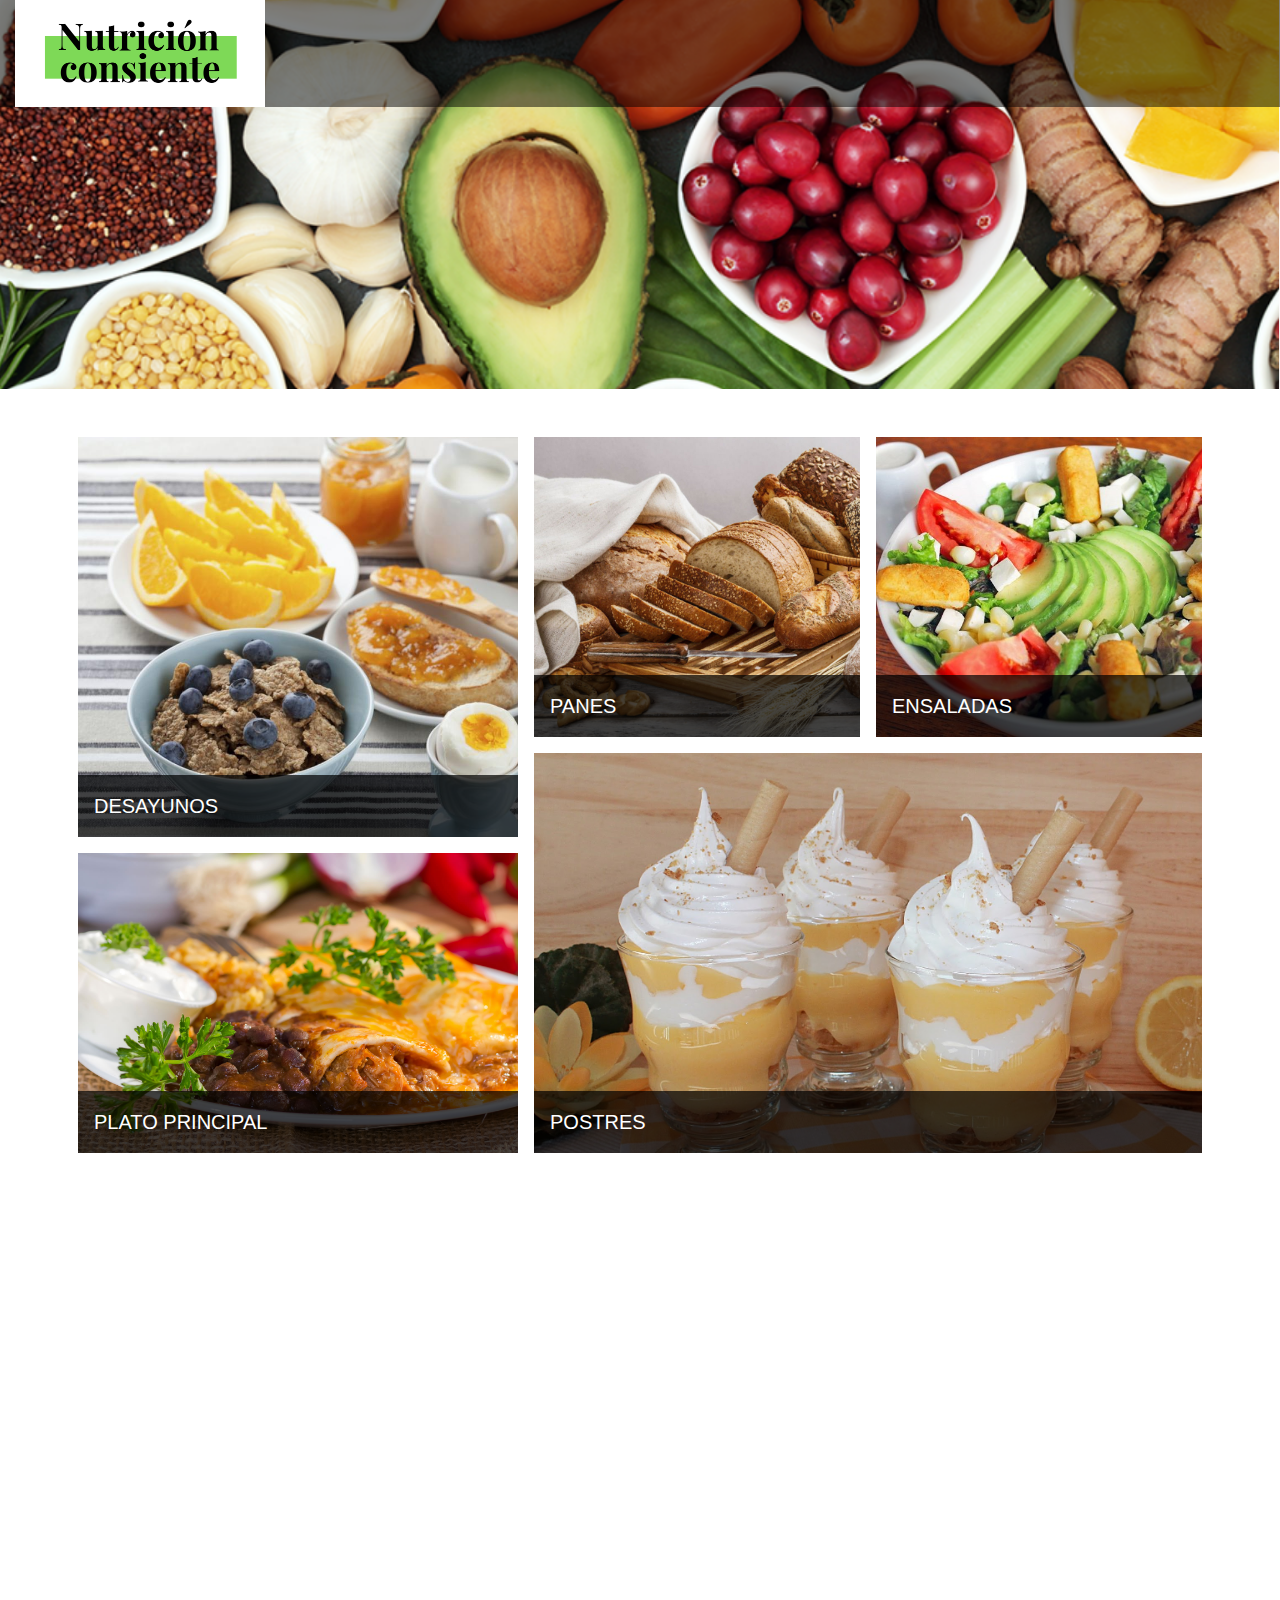
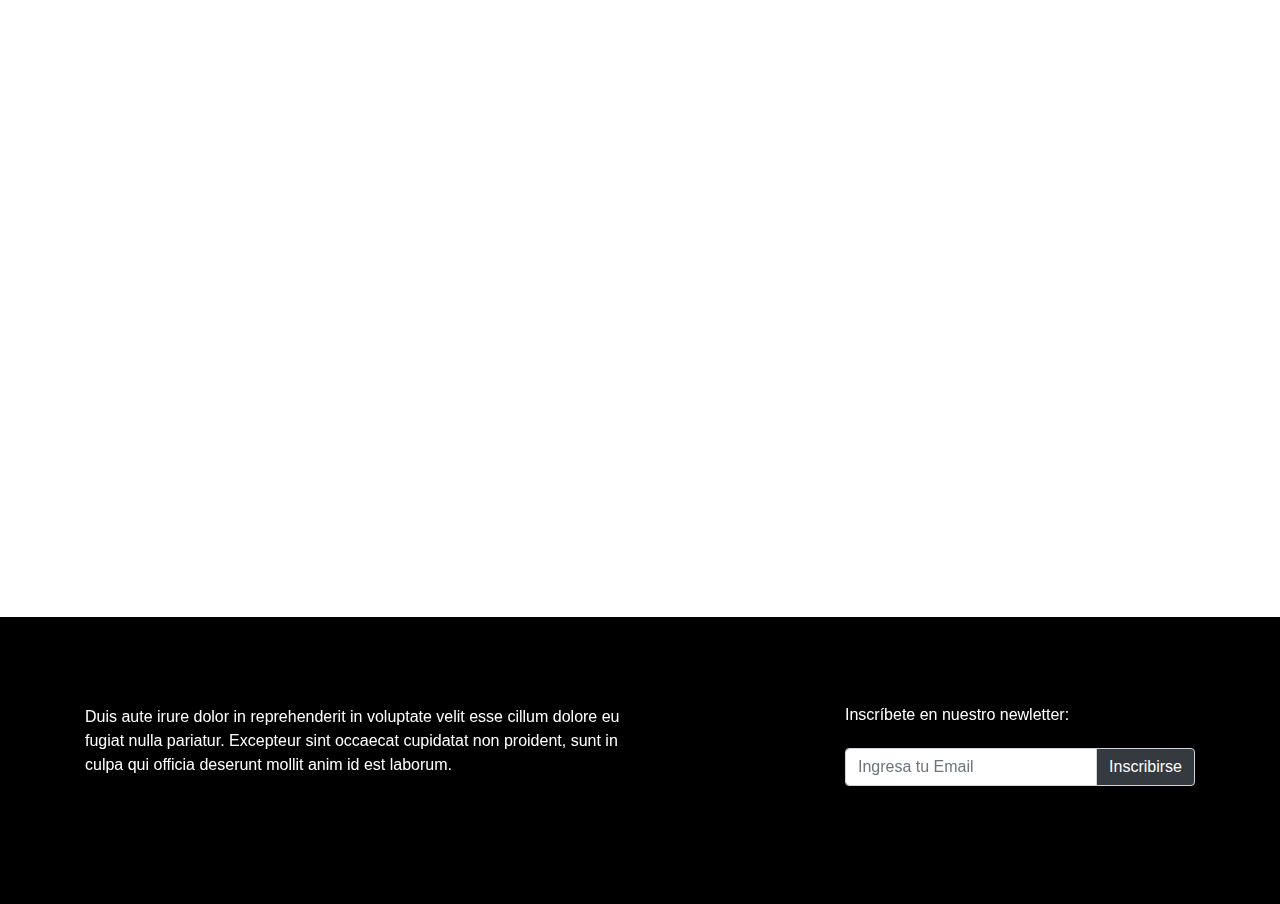
<file: index.html>
<!DOCTYPE html>
<html lang="en">
<head>
	
	<meta charset="UTF-8">

	<meta name="viewport" content="width=device-width, initial-scale=1">

	<title>Nutrición consiente</title>

	<link rel="icon" href="img/icono.jpg">

	<link rel="stylesheet" href="css/bootstrap.min.css">

	<link rel="stylesheet" type="text/css" href="css/plugins/jquery.jdSlider.css">

	<link rel="stylesheet" type="text/css" href="css/style.css">

	<link rel="stylesheet" href="https://use.fontawesome.com/releases/v5.7.2/css/all.css" integrity="sha384-fnmOCqbTlWIlj8LyTjo7mOUStjsKC4pOpQbqyi7RrhN7udi9RwhKkMHpvLbHG9Sr" crossorigin="anonymous">

	<script src="js/jquery.min.js"></script>

	<script src="js/plugins/jquery.jdSlider-latest.js"></script>

	<script src="js/popper.min.js"></script>

	<script src="js/bootstrap.min.js"></script>

	<script src="js/plugins/pagination.min.js"></script>

	<script src="js/plugins/jquery.superscrollorama.js"></script>

	<script src="js/plugins/TweenMax.min.js"></script>

</head>

<body>

<!--=====================================
HEADER
======================================-->
	<header class="container-fluid">
		<div class="container-fluid">
			<div class="row">
				<!--LOGO-->
				<div class="col-10 col-sm-11 col-md-8 col-lg-6 p-xl-0">
					<a href="index.html">
						<img src="img/logo.png" alt="Logotipo" class="img-fluid logotipo">
					</a>
				</div>
				<!--REDES-->
				<div class="d-none d-md-block col-1 col-lg-1 redes">
					<ul class="d-flex justify-content-center pt-3 mt-1">
						<li>
							<a href="">
								<i class="fab fa-facebook-f lead rounded-circle text-white mr-3"></i>
							</a>
						</li>
						<li>
							<a href="">
								<i class="fab fa-instagram lead rounded-circle text-white mr-3"></i>
							</a>
						</li>
						<li>
							<a href="">
								<i class="fab fa-youtube lead rounded-circle text-white mr-3"></i>
							</a>
						</li>
					</ul>
				</div>

				<div class="col-2 col-sm-1 col-md-3 col-lg-5 d-flex justify-content-end pt-3 mt-1">
				<!--BUSCADOR-->
					<div class="d-none d-md-block pr-4 pr-lg-5 mt-1">
						<i class="fas fa-search lead" data-toggle="collapse" data-target="#buscador"></i>
					</div>	
				<!--MENU HAMBURGUESA-->
					<div>
						<i class="fas fa-bars lead"></i>
					</div>
				</div>

				<div id="buscador" class="collapse col-12">					
					<div class="input-group float-right w-50 pl-xl-5 pb-3">					
						<input type="text" class="form-control" placeholder="Buscar">
						<div class="input-group-append">				
							<span class="input-group-text">
								<i class="fas fa-search"></i>
							</span>
						</div>
					</div>
				</div>				
			</div>
		</div>
	</header>


<!--=====================================
REDES PARA MOBILE
======================================-->
	<div class="d-block d-md-none redes redesMovil bg-white w-100">
		<ul class="d-flex justify-content-center pt-3 mt-1">
			<li>
				<a href="">
					<i class="fab fa-facebook-f lead rounded-circle text-white mr-3"></i>
				</a>
			</li>
			<li>
				<a href="">
					<i class="fab fa-instagram lead rounded-circle text-white mr-3"></i>
				</a>
			</li>
			<li>
				<a href="">
					<i class="fab fa-youtube lead rounded-circle text-white mr-3"></i>
				</a>
			</li>
		</ul>
	</div>
<!--=====================================
BANNER
======================================-->
	<div class="bannerEstatico"></div>

	<section class="jd-slider fade-slider">
		<div class="slide-inner">
			<ul class="slide-area">
				<li>
					<img src="img/slide1.png" alt="Desayuno" class="img-fluid">
				</li>
				<li>
					<img src="img/slide1.png" alt="Almuerzo" class="img-fluid">
				</li>
				<li>
					<img src="img/slide1.png" alt="Merienda" class="img-fluid">
				</li>
				
			</ul>
		</div>
		<div class="controller d-none">
			<a class="auto" href="#">
				<i class="fas fa-play fa-xs"></i>
				<i class="fas fa-pause fa-xs"></i>
			</a>
		<div class="indicate-area"></div>
		</div>
	</section>

<!--=====================================
BUSCADOR PARA MOBILE
======================================-->
	<div class="container-fluid d-block d-md-none py-3 bg-white">
		<div class="input-group input-group-sm">
			<input type="text" name="" placeholder="Buscar" class="form-control">
			<div class="input-group-append">
				<span class="input-group-text"><i class="fas fa-search"></i></span>
			</div>
		</div>
	</div>

<!--=====================================
MENU
======================================-->

	<div class="container-fluid menu">
		<a href="#" class="btnClose">X</a>
		<ul class="nav flex-column text-center">
		    <li class="nav-item">
		      <a class="nav-link text-white" href="#">Nosotros</a>
		    </li>
		    <li class="nav-item">
		      <a class="nav-link text-white" href="#">Recetas</a>
		    </li>
		    <li class="nav-item">
		      <a class="nav-link text-white" href="#">Servicios</a>
		    </li>
		    <li class="nav-item">
		      <a class="nav-link text-white" href="#">Contacto</a>
		    </li>
		</ul>
	</div>

<!--=====================================
GRID DE CATEGORÍAS
======================================-->

	<div class="container-fluid py-2 py-md-5 mb-lg-2 bg-white grid">
		<div class="container p-0">
			<div class="d-flex">
				<div class="d-flex flex-column columna1">
					<figure class="p-2 photo1" vinculo="categorias.html">
						<p class="text-uppercase p-1 p-md-2 p-xl-3">Desayunos</p>
					</figure>
					<figure class="p-2 photo2" vinculo="categorias.html">
						<p class="text-uppercase p-1 p-md-2 p-xl-3">Plato principal</p>
					</figure>
					<figure class="d-block d-md-none p-2 photo6" vinculo="categorias.html">						
						<p class="text-uppercase p-1 p-md-2 p-xl-3">Menú diario</p>
					</figure>
				</div>
				<div class="d-flex flex-column flex-fill columna2">
					<div class="d-block d-md-flex">
						<figure class="p-2 flex-fill photo3" vinculo="categorias.html">
							<p class="text-uppercase p-1 p-md-2 p-xl-3">Panes</p>							
						</figure>
						<figure class="p-2 flex-fill photo4" vinculo="categorias.html">							
							<p class="text-uppercase p-1 p-md-2 p-xl-3">Ensaladas</p>
						</figure>
					</div>
					<figure class="p-2 photo5" vinculo="categorias.html">
						<p class="text-uppercase p-1 p-md-2 p-xl-3">Postres</p>						
					</figure>
				</div>
			</div>
		</div>
	</div>

<!--=====================================
CONTENIDO PRINCIPAL
======================================-->
	<div class="container-fluid bg-white contenidoInicio mt-4 pb-4">
		<div class="container principal">
			<div class="row">
				<!-- COLUMNA IZQUIERDA -->
				<div class="col-12 col-md-8 col-lg-10 p-0 pr-md-3 pr-lg-5">
					<!-- ARTÍCULO 01 -->
					<div class="row articulo">
						<div class="col-12 col-lg-5">
							<a href="articulos.html">
								<h5 class="d-block d-lg-none py-3">Inmunonutrición</h5>
							</a>		
							<a href="articulos.html">
								<img src="img/inmunonutricion.jpg" alt="Lorem ipsum dolor sit amet" class="img-fluid" width="100%">
							</a>
						</div>
						<div class="col-12 col-lg-7 introArticulo">						
							<a href="articulos.html">
								<h4 class="d-none d-lg-block">Inmunonutrición</h4>
							</a>
							<p class="my-2 my-lg-5">Lorem ipsum dolor sit amet, consectetur adipisicing elit. Tempore, minus magni ipsam nisi accusantium ipsa! Incidunt neque ad, iure omnis saepe est...</p>
							<a href="articulos.html" class="float-right">Leer Más</a>
							<div class="fecha">11.03.2018</div>
						</div>
					</div>
					<hr class="mb-4 mb-lg-3">
					<!-- ARTÍCULO 02 -->
					<div class="row articulo">
						<div class="col-12 col-lg-5">
							<a href="articulos.html">
								<h5 class="d-block d-lg-none py-3">Recetas Gluten Free</h5>
							</a>
							<a href="articulos.html">
								<img src="img/glutenfree.jpg" alt="Lorem ipsum dolor sit amet" class="img-fluid" width="100%">
							</a>
						</div>
						<div class="col-12 col-lg-7 introArticulo">
							<a href="articulos.html">
								<h4 class="d-none d-lg-block">Recetas Gluten Free</h4>
							</a>
							<p class="my-2 my-lg-5">Lorem ipsum dolor sit amet, consectetur adipisicing elit. Tempore, minus magni ipsam nisi accusantium ipsa! Incidunt neque ad, iure omnis saepe est...</p>
							<a href="articulos.html" class="float-right">Leer Más</a>
							<div class="fecha">30.09.2018</div>
						</div>
					</div>

					<hr class="mb-4 mb-lg-3">

					<!-- ARTÍCULO 03 -->
					<div class="row articulo">
						<div class="col-12 col-lg-5">
							<a href="articulos.html">
								<h5 class="d-block d-lg-none py-3">Nuestra microbiota</h5>
							</a>
							<a href="articulos.html">
								<img src="img/microbiota.jpg" alt="Lorem ipsum dolor sit amet" class="img-fluid" width="100%">
							</a>
						</div>
						<div class="col-12 col-lg-7 introArticulo">
							<a href="articulos.html">
								<h4 class="d-none d-lg-block">Nuestra microbiota</h4>
							</a>
							<p class="my-2 my-lg-5">Lorem ipsum dolor sit amet, consectetur adipisicing elit. Tempore, minus magni ipsam nisi accusantium ipsa! Incidunt neque ad, iure omnis saepe est...</p>
							<a href="articulos.html" class="float-right">Leer Más</a>
							<div class="fecha">30.09.2018</div>
						</div>
					</div>
					
					<hr class="mb-4 mb-lg-3">

					<div class="container d-none d-md-block">
						<ul class="pagination justify-content-center"></ul>
					</div>
				</div>
				<!-- COLUMNA DERECHA -->
				<div class="d-none d-md-block pt-md-4 pt-lg-0 col-md-4 col-lg-2">
				<!-- NOSOTROS -->
					<div class="nosotros">					
						<h4>Nosotros</h4>
						<img src="img/articulo.jpg" alt="Lorem ipsum dolor sit amet" class="img-fluid my-1">
						<p class="small">Lorem ipsum dolor sit amet, consectetur adipisicing elit. Rerum odio, eos architecto atque numquam alias laboriosam minima beatae consectetur.</p>
					</div>
				<!-- COMENTARIOS RECIENTES -->
					<div class="my-4">
						<h4>Comentarios Recientes</h4>
						<div class="d-flex my-3">					
							<div class="w-100 w-xl-50 pr-3 pt-2">						
								<a href="articulos.html">
									<img src="img/articulo.jpg" alt="Lorem ipsum dolor sit amet" class="img-fluid">
								</a>
							</div>
							<div>
								<a href="articulos.html" class="text-secondary">
									<p class="small">Lorem ipsum dolor sit amet, consectetur adipisicing elit.</p>
								</a>
							</div>
						</div>
						<div class="d-flex my-3">		
							<div class="w-100 w-xl-50 pr-3 pt-2">
								<a href="articulos.html">
									<img src="img/articulo.jpg" alt="Lorem ipsum dolor sit amet" class="img-fluid">
								</a>
							</div>
							<div>
								<a href="articulos.html" class="text-secondary">
									<p class="small">Lorem ipsum dolor sit amet, consectetur adipisicing elit.</p>
								</a>
							</div>
						</div>
						<div class="d-flex my-3">
							<div class="w-100 w-xl-50 pr-3 pt-2">			
								<a href="articulos.html">
									<img src="img/articulo.jpg" alt="Lorem ipsum dolor sit amet" class="img-fluid">
								</a>
							</div>
							<div>
								<a href="articulos.html" class="text-secondary">
									<p class="small">Lorem ipsum dolor sit amet, consectetur adipisicing elit.</p>
								</a>
							</div>
						</div>
					</div>
					<!-- PUBLICIDAD -->
					<div class="my-4">
						<img src="img/publicidad.gif" class="img-fluid">
					</div>	
					<div class="my-4">
						<img src="img/publicidad.gif" class="img-fluid">
					</div>	
				</div>
			</div>
		</div>
	</div>

	<footer class="container-fluid d-none d-md-block">
		<div class="container">
			<div class="row">
				<div class="col-md-7 col-lg-6 pt-5">
					<p>Duis aute irure dolor in reprehenderit in voluptate velit esse
						cillum dolore eu fugiat nulla pariatur. Excepteur sint occaecat cupidatat non
						proident, sunt in culpa qui officia deserunt mollit anim id est laborum.
					</p>
				</div>
				<div class="d-none d-lg-block col-lg-1 col-xl-2"></div>
				<div class="col-md-5 col-lg-5 col-xl-4 pt-5">				
				<h6 class="text-white">Inscríbete en nuestro newletter:</h6>
				<div class="input-group my-4">					
					<input type="text" class="form-control" placeholder="Ingresa tu Email">
					<div class="input-group-append">					
						<span class="input-group-text bg-dark text-white">Inscribirse</span>
					</div>
				</div>
				<div class="p-0 w-100 pt-2">				
					<ul class="d-flex justify-content-left p-0">						
						<li>
							<a href="https://www.facebook.com" target="_blank">
								<i class="fab fa-facebook-f lead text-white mr-3 mr-sm-4"></i>
							</a>
						</li>
						<li>
							<a href="#" target="_blank">
								<i class="fab fa-instagram lead text-white mr-3 mr-sm-4"></i>
							</a>
						</li>
						<li>
							<a href="#" target="_blank">
								<i class="fab fa-youtube lead text-white mr-3 mr-sm-4"></i>
							</a>
						</li>
					</ul>
				</div>
				</div>
			</div>	
		</div>
		
	</footer>



	<script type="text/javascript" src="js/app.js"></script>
</body>
</html>
</file>
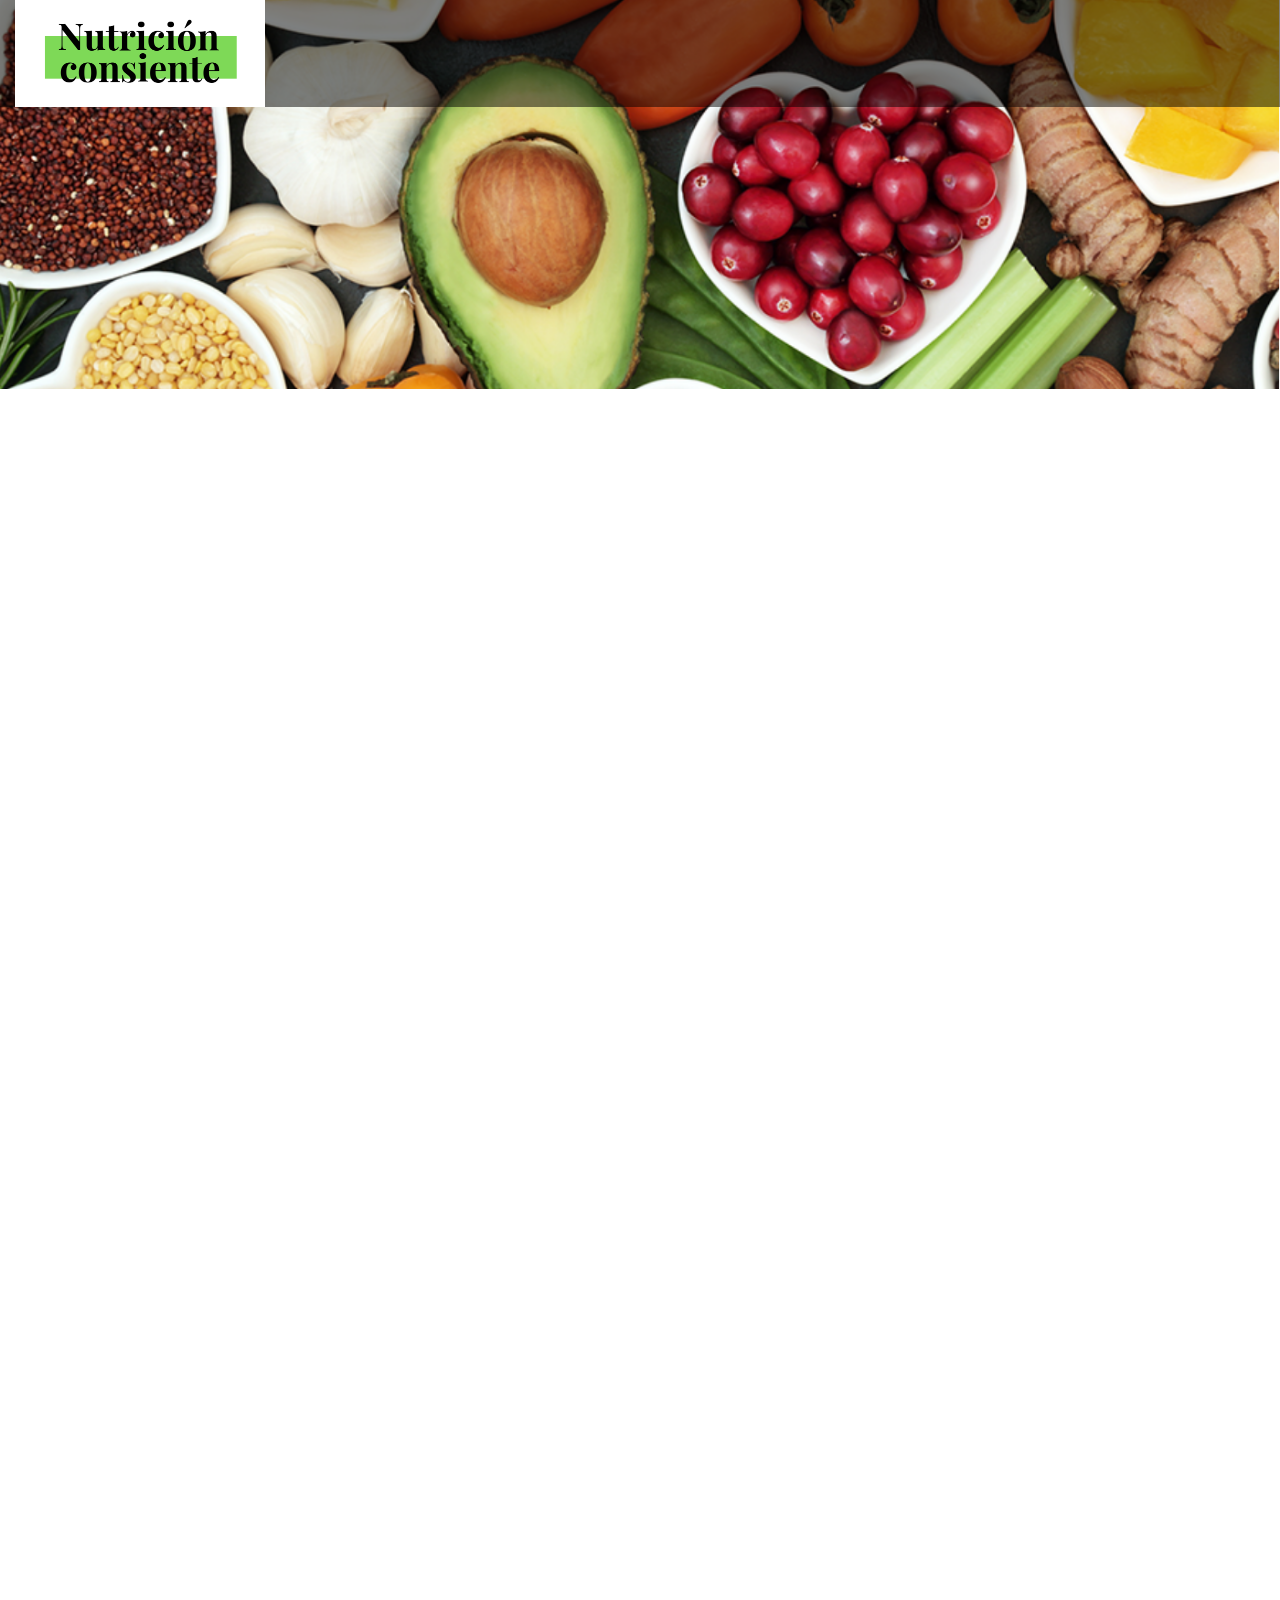
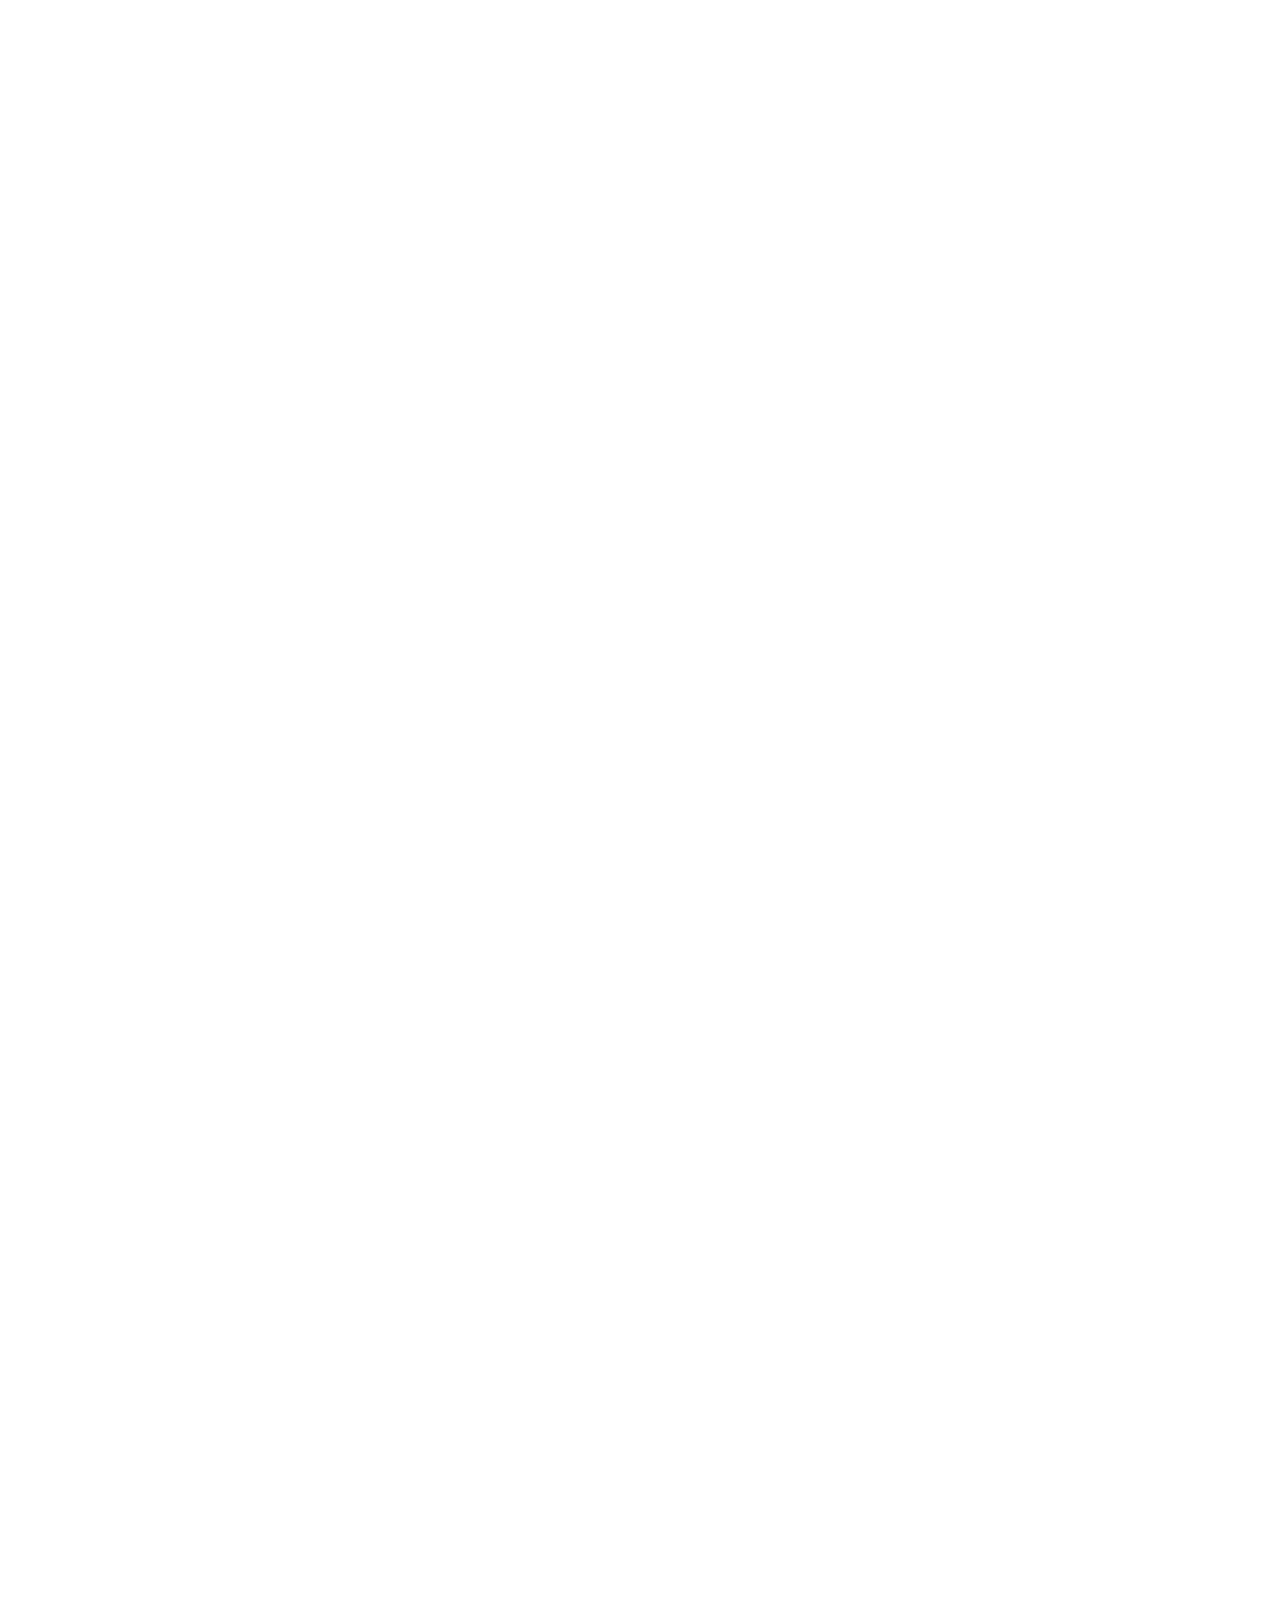
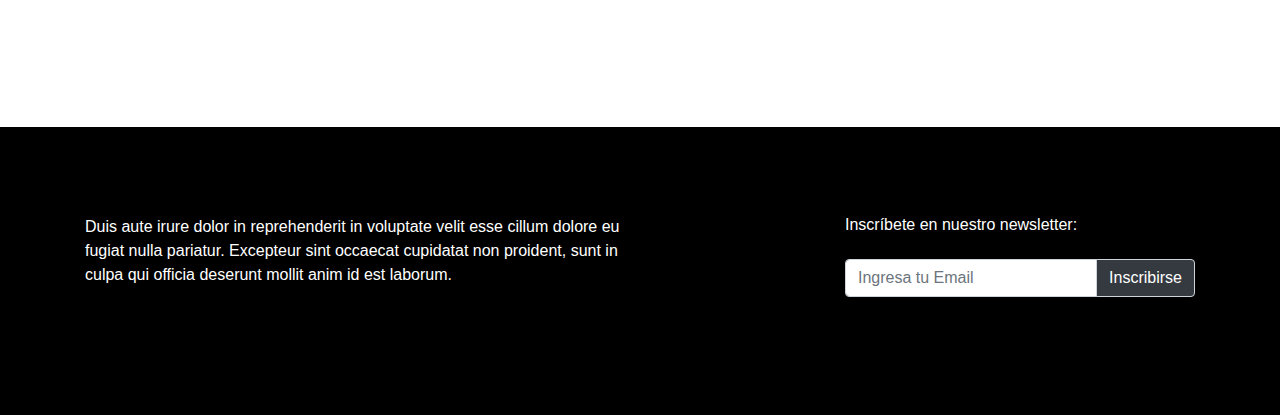
<file: articulos.html>
<!DOCTYPE html>
<html lang="en">
<head>
	
	<meta charset="UTF-8">

	<meta name="viewport" content="width=device-width, initial-scale=1">

	<title>Nutrición consciente</title>

	<link rel="icon" href="img/icono.jpg">

	<link rel="stylesheet" href="css/bootstrap.min.css">

	<link rel="stylesheet" type="text/css" href="css/plugins/jquery.jdSlider.css">

	<link rel="stylesheet" href="css/plugins/jquery.jdSlider.css">

	<link rel="stylesheet" type="text/css" href="css/style.css">

	<link rel="stylesheet" href="https://use.fontawesome.com/releases/v5.7.2/css/all.css" integrity="sha384-fnmOCqbTlWIlj8LyTjo7mOUStjsKC4pOpQbqyi7RrhN7udi9RwhKkMHpvLbHG9Sr" crossorigin="anonymous">

	<script src="https://ajax.googleapis.com/ajax/libs/jquery/3.3.1/jquery.min.js"></script>

	<script src="https://cdnjs.cloudflare.com/ajax/libs/popper.js/1.14.3/umd/popper.min.js"></script>

	<script src="https://maxcdn.bootstrapcdn.com/bootstrap/4.1.3/js/bootstrap.min.js"></script>

	<script src="js/jquery.min.js"></script>

	<script src="js/plugins/jquery.jdSlider-latest.js"></script>

	<script src="js/popper.min.js"></script>

	<script src="js/bootstrap.min.js"></script>

	<script src="js/plugins/pagination.min.js"></script>

	<script src="js/plugins/jquery.superscrollorama.js"></script>

	<script src="js/plugins/TweenMax.min.js"></script>

</head>

<body>

<!--=====================================
HEADER
======================================-->
	<header class="container-fluid">
		<div class="container-fluid">
			<div class="row">
				<!--LOGO-->
				<div class="col-10 col-sm-11 col-md-8 col-lg-6 p-xl-0">
					<a href="index.html">
						<img src="img/logo.png" alt="Nutricion consciente" class="img-fluid logotipo">
					</a>
				</div>
				<!--REDES-->
				<div class="d-none d-md-block col-1 col-lg-1 redes">
					<ul class="d-flex justify-content-center pt-3 mt-1">
						<li>
							<a href="">
								<i class="fab fa-facebook-f lead rounded-circle text-white mr-3"></i>
							</a>
						</li>
						<li>
							<a href="">
								<i class="fab fa-instagram lead rounded-circle text-white mr-3"></i>
							</a>
						</li>
						<li>
							<a href="">
								<i class="fab fa-youtube lead rounded-circle text-white mr-3"></i>
							</a>
						</li>
					</ul>
				</div>

				<div class="col-2 col-sm-1 col-md-3 col-lg-5 d-flex justify-content-end pt-3 mt-1">
				<!--BUSCADOR-->
					<div class="d-none d-md-block pr-4 pr-lg-5 mt-1">
						<i class="fas fa-search lead" data-toggle="collapse" data-target="#buscador"></i>
					</div>	
				<!--MENU HAMBURGUESA-->
					<div>
						<i class="fas fa-bars lead"></i>
					</div>
				</div>

				<div id="buscador" class="collapse col-12">					
					<div class="input-group float-right w-50 pl-xl-5 pb-3">					
						<input type="text" class="form-control" placeholder="Buscar">
						<div class="input-group-append">				
							<span class="input-group-text">
								<i class="fas fa-search"></i>
							</span>
						</div>
					</div>
				</div>				
			</div>
		</div>
	</header>


<!--=====================================
REDES PARA MOBILE
======================================-->
	<div class="d-block d-md-none redes redesMovil bg-white w-100">
		<ul class="d-flex justify-content-center pt-3 mt-1">
			<li>
				<a href="">
					<i class="fab fa-facebook-f lead rounded-circle text-white mr-3"></i>
				</a>
			</li>
			<li>
				<a href="">
					<i class="fab fa-instagram lead rounded-circle text-white mr-3"></i>
				</a>
			</li>
			<li>
				<a href="">
					<i class="fab fa-youtube lead rounded-circle text-white mr-3"></i>
				</a>
			</li>
		</ul>
	</div>

<!--=====================================
BANNER
======================================-->
	<div class="bannerEstatico"></div>

	<section class="jd-slider fade-slider">
		<div class="slide-inner">
			<ul class="slide-area">
				<li>
					<img src="img/slide1.png" alt="Desayuno" class="img-fluid">
				</li>				
			</ul>
		</div>
		<div class="controller d-none">
			<a class="auto" href="#">
				<i class="fas fa-play fa-xs"></i>
				<i class="fas fa-pause fa-xs"></i>
			</a>
		<div class="indicate-area"></div>
		</div>
	</section>

<!--=====================================
BUSCADOR PARA MOBILE
======================================-->
	<div class="container-fluid d-block d-md-none py-3 bg-white">
		<div class="input-group input-group-sm">
			<input type="text" name="" placeholder="Buscar" class="form-control">
			<div class="input-group-append">
				<span class="input-group-text"><i class="fas fa-search"></i></span>
			</div>
		</div>
	</div>

<!--=====================================
MENU
======================================-->

	<div class="container-fluid menu">
		<a href="#" class="btnClose">X</a>
		<ul class="nav flex-column text-center">
		    <li class="nav-item">
		      <a class="nav-link text-white" href="#">Nosotros</a>
		    </li>
		    <li class="nav-item">
		      <a class="nav-link text-white" href="#">Recetas</a>
		    </li>
		    <li class="nav-item">
		      <a class="nav-link text-white" href="#">Servicios</a>
		    </li>
		    <li class="nav-item">
		      <a class="nav-link text-white" href="#">Contacto</a>
		    </li>
		</ul>
	</div>

<!--=====================================
CONTENIDO PRINCIPAL
======================================-->
	<div class="container-fluid bg-white contenido pb-4">
		<div class="container principal">
			<!-- BREADCRUMB -->
			<a href="categorias.html">
				<button class="d-block d-sm-none btn btn-info btn-sm mb-2 mt-1">			
					VOLVER 
				</button>
			</a>
			<ul class="breadcrumb bg-white pt-2 mb-2 mb-md-4 breadArticulo">
				<li class="breadcrumb-item"><a href="index.html">Inicio</a></li>
				<li class="breadcrumb-item active">Desayunos</li>
			</ul>
			<div class="row">
				<!-- COLUMNA IZQUIERDA -->
				<div class="col-12 col-md-8 col-lg-10 p-0 pr-md-3 pr-lg-5">
					<!-- ARTÍCULO 01 -->
					<div class="container">
						<div class="d-flex">
							<div class="fechaArticulo">11.03.2018</div>
							<h3 class="tituloArticulo">Inmunonutrición</h3>
						</div>
						<img src="img/inmunonutricion.jpg" alt="Inmunonutrición" class="img-fluid my-lg-3">
						<p class="textoArticulo my-3">Lorem ipsum dolor sit amet, consectetur adipisicing elit. Molestias aliquid laboriosam suscipit magnam distinctio nisi eaque expedita beatae neque nobis dolores corporis laudantium quo voluptatum facilis, aliquam sed deleniti delectus. Lorem ipsum dolor sit amet, consectetur adipisicing elit. Quae asperiores laborum facere est eos in optio suscipit, consequatur animi placeat adipisci, sunt. Unde distinctio odit, facilis quos eveniet et culpa. Lorem ipsum dolor sit amet, consectetur adipisicing elit. Ratione, minus distinctio assumenda porro fugit voluptates officiis atque? Voluptas, soluta eius inventore aspernatur quasi, earum iste maiores porro ipsam, expedita minus.</p>
						<!-- PUBLICIDAD -->
						<img src="img/publicidad.gif" class="img-fluid my-3" width="50%">
						<p class="textoArticulo my-3">Lorem ipsum dolor sit amet, consectetur adipisicing elit. Molestias aliquid laboriosam suscipit magnam distinctio nisi eaque expedita beatae neque nobis dolores corporis laudantium quo voluptatum facilis, aliquam sed deleniti delectus. Lorem ipsum dolor sit amet, consectetur adipisicing elit. Quae asperiores laborum facere est eos in optio suscipit, consequatur animi placeat adipisci, sunt. Unde distinctio odit, facilis quos eveniet et culpa. Lorem ipsum dolor sit amet, consectetur adipisicing elit. Ratione, minus distinctio assumenda porro fugit voluptates officiis atque? Voluptas, soluta eius inventore aspernatur quasi, earum iste maiores porro ipsam, expedita minus.</p>
						<p class="textoArticulo my-3">Lorem ipsum dolor sit amet, consectetur adipisicing elit. Molestias aliquid laboriosam suscipit magnam distinctio nisi eaque expedita beatae neque nobis dolores corporis laudantium quo voluptatum facilis, aliquam sed deleniti delectus. Lorem ipsum dolor sit amet, consectetur adipisicing elit. Quae asperiores laborum facere est eos in optio suscipit, consequatur animi placeat adipisci, sunt. Unde distinctio odit, facilis quos eveniet et culpa. Lorem ipsum dolor sit amet, consectetur adipisicing elit. Ratione, minus distinctio assumenda porro fugit voluptates officiis atque? Voluptas, soluta eius inventore aspernatur quasi, earum iste maiores porro ipsam, expedita minus.</p>
						<!-- COMPARTIR EN REDES -->
						<div class="float-right my-3 btnCompartir">
							<div class="btn-group">
								<button type="button" class="btn border-0 text-white btnF">
									<span class="fab fa-facebook pr-1"></span>
									Facebook
									<span class="lead pl-1">48</span>
								</button>
							</div>
							<div class="btn-group">
								<button type="button" class="btn border-0 text-white btnT" style=>
									<span class="fab fa-twitter pr-1"></span>
									Twitter
									<span class="lead pl-1">26</span>
								</button>
							</div>
							<div class="btn-group">
								<button type="button" class="btn border-0 text-white btnG">
									<span class="fab fa-google-plus pr-1"></span>
									Google
									<span class="lead pl-1">12</span>
								</button>
							</div>
						</div>
						<!-- AVANZAR - RETROCEDER -->
						<div class="clearfix"></div>
					 	<div class="d-md-flex justify-content-between my-3 d-none"> 
						    <a href="articulos.html">Leer artículo anterior</a>					    
						    <a href="articulos.html">Leer artículo siguiente</a>
					  	</div>
					  	<!-- DESLIZADOR DE ARTÍCULOS -->
					  	<section class="jd-slider deslizadorArticulos my-4">
							<div class="slide-inner">	
								<ul class="slide-area">								
									<li class="px-3">								
										<a href="articulos.html" class="text-secondary">
											<img src="img/glutenfree.jpg" alt="Recetas gluten free" class="img-fluid">
											<h6 class="py-2">Recetas Gluten Free</h6>
										</a>
										<p class="small">Lorem ipsum dolor sit amet, consectetur adipisicing elit. Voluptatem quibusdam sint porro...</p>
									</li>
									<li class="px-3">	
										<a href="articulos.html" class="text-secondary">
											<img src="img/microbiota.jpg" alt="Nuestra microbiota" class="img-fluid">
											<h6 class="py-2">Nuestra microbiota</h6>
										</a>
										<p class="small">Lorem ipsum dolor sit amet, consectetur adipisicing elit. Voluptatem quibusdam sint porro...</p>
									</li>
								</ul>
								<a class="prev" href="#">
					                <i class="fas fa-angle-left text-muted"></i>
					            </a>
					            <a class="next" href="#">
					                <i class="fas fa-angle-right text-muted"></i>
					            </a>
							</div>
							<div class="controller">
					            <div class="indicate-area"></div>
					        </div>
					  	</section>
					  	<!-- BLOQUE DE OPINIONES -->
					  	<h3>Opiniones</h3>
					  	<hr>					
						<div class="row opiniones">						
							<div class="col-3 col-sm-4 col-lg-2 p-2">						
								<img src="img/profile.jpg" class="img-thumbnail">	
							</div>
							<div class="col-9 col-sm-8 col-lg-10 p-2 text-muted">								
								<p>Lorem ipsum dolor sit amet, consectetur adipisicing elit. Architecto beatae, aut sint provident dolorem minus recusandae facere, ipsum magnam, nostrum enim. Error quasi quod ab consectetur explicabo consequuntur obcaecati suscipit!</p>
								<span class="small float-right">Carla Gómez | 20.09.2018</span>
							</div>	
						</div>
						<hr>
						<!-- FORMULARIO DE OPINIONES -->						
						<form>							
							<label class="text-muted lead">¿Qué te pareció el artículo?</label>
							<div class="row">	
								<div class="col-12 col-md-8 col-lg-9">								
									<div class="input-group-lg">										
										<input type="text" class="form-control my-3" placeholder="Tu nombre">
										<input type="email" class="form-control my-3" placeholder="Tu email">
									</div>
								</div>
								<div class="d-none d-md-block col-md-4 col-lg-3">
									<img src="img/subirFoto.png" class="img-fluid mt-md-3 mt-xl-2">
								</div>
							</div>	
							<textarea class="form-control my-3" rows="7" placeholder="Escribí tu mensaje"></textarea>
							<input type="submit" class="btn btn-dark btn-lg btn-block" value="Enviar">
						</form>
						<!-- PUBLICIDAD -->
						<img src="img/publicidad.gif" class="img-fluid my-3 d-block d-md-none" width="100%">
					</div>
				</div>
				
			
				<!-- COLUMNA DERECHA -->
				<div class="d-none d-md-block pt-md-4 pt-lg-0 col-md-4 col-lg-2">
				<!-- COMENTARIOS RECIENTES -->
					<div class="my-4">
						<h4>Artículos destacados</h4>
						<div class="d-flex my-3">					
							<div class="w-100 w-xl-50 pr-3 pt-2">						
								<a href="articulos.html">
									<img src="img/articulo.jpg" alt="Lorem ipsum dolor sit amet" class="img-fluid">
								</a>
							</div>
							<div>
								<a href="articulos.html" class="text-secondary">
									<p class="small">Lorem ipsum dolor sit amet, consectetur adipisicing elit.</p>
								</a>
							</div>
						</div>
						<div class="d-flex my-3">		
							<div class="w-100 w-xl-50 pr-3 pt-2">
								<a href="articulos.html">
									<img src="img/articulo.jpg" alt="Lorem ipsum dolor sit amet" class="img-fluid">
								</a>
							</div>
							<div>
								<a href="articulos.html" class="text-secondary">
									<p class="small">Lorem ipsum dolor sit amet, consectetur adipisicing elit.</p>
								</a>
							</div>
						</div>
						<div class="d-flex my-3">
							<div class="w-100 w-xl-50 pr-3 pt-2">			
								<a href="articulos.html">
									<img src="img/articulo.jpg" alt="Lorem ipsum dolor sit amet" class="img-fluid">
								</a>
							</div>
							<div>
								<a href="articulos.html" class="text-secondary">
									<p class="small">Lorem ipsum dolor sit amet, consectetur adipisicing elit.</p>
								</a>
							</div>
						</div>
					</div>
					<!-- PUBLICIDAD -->
					<div class="my-4">
						<img src="img/publicidad.gif" class="img-fluid">
					</div>	
					<div class="my-4">
						<img src="img/publicidad.gif" class="img-fluid">
					</div>	
				</div>
			</div>
		</div>
	</div>

	<footer class="container-fluid d-none d-md-block">
		<div class="container">
			<div class="row">
				<div class="col-md-7 col-lg-6 pt-5">
					<p>Duis aute irure dolor in reprehenderit in voluptate velit esse
						cillum dolore eu fugiat nulla pariatur. Excepteur sint occaecat cupidatat non
						proident, sunt in culpa qui officia deserunt mollit anim id est laborum.
					</p>
				</div>
				<div class="d-none d-lg-block col-lg-1 col-xl-2"></div>
				<div class="col-md-5 col-lg-5 col-xl-4 pt-5">				
				<h6 class="text-white">Inscríbete en nuestro newsletter:</h6>
				<div class="input-group my-4">					
					<input type="text" class="form-control" placeholder="Ingresa tu Email">
					<div class="input-group-append">					
						<span class="input-group-text bg-dark text-white">Inscribirse</span>
					</div>
				</div>
				<div class="p-0 w-100 pt-2">				
					<ul class="d-flex justify-content-left p-0">						
						<li>
							<a href="https://www.facebook.com" target="_blank">
								<i class="fab fa-facebook-f lead text-white mr-3 mr-sm-4"></i>
							</a>
						</li>
						<li>
							<a href="#" target="_blank">
								<i class="fab fa-instagram lead text-white mr-3 mr-sm-4"></i>
							</a>
						</li>
						<li>
							<a href="#" target="_blank">
								<i class="fab fa-youtube lead text-white mr-3 mr-sm-4"></i>
							</a>
						</li>
					</ul>
				</div>
				</div>
			</div>	
		</div>
		
	</footer>



	<script type="text/javascript" src="js/app.js"></script>
</body>
</html>
</file>
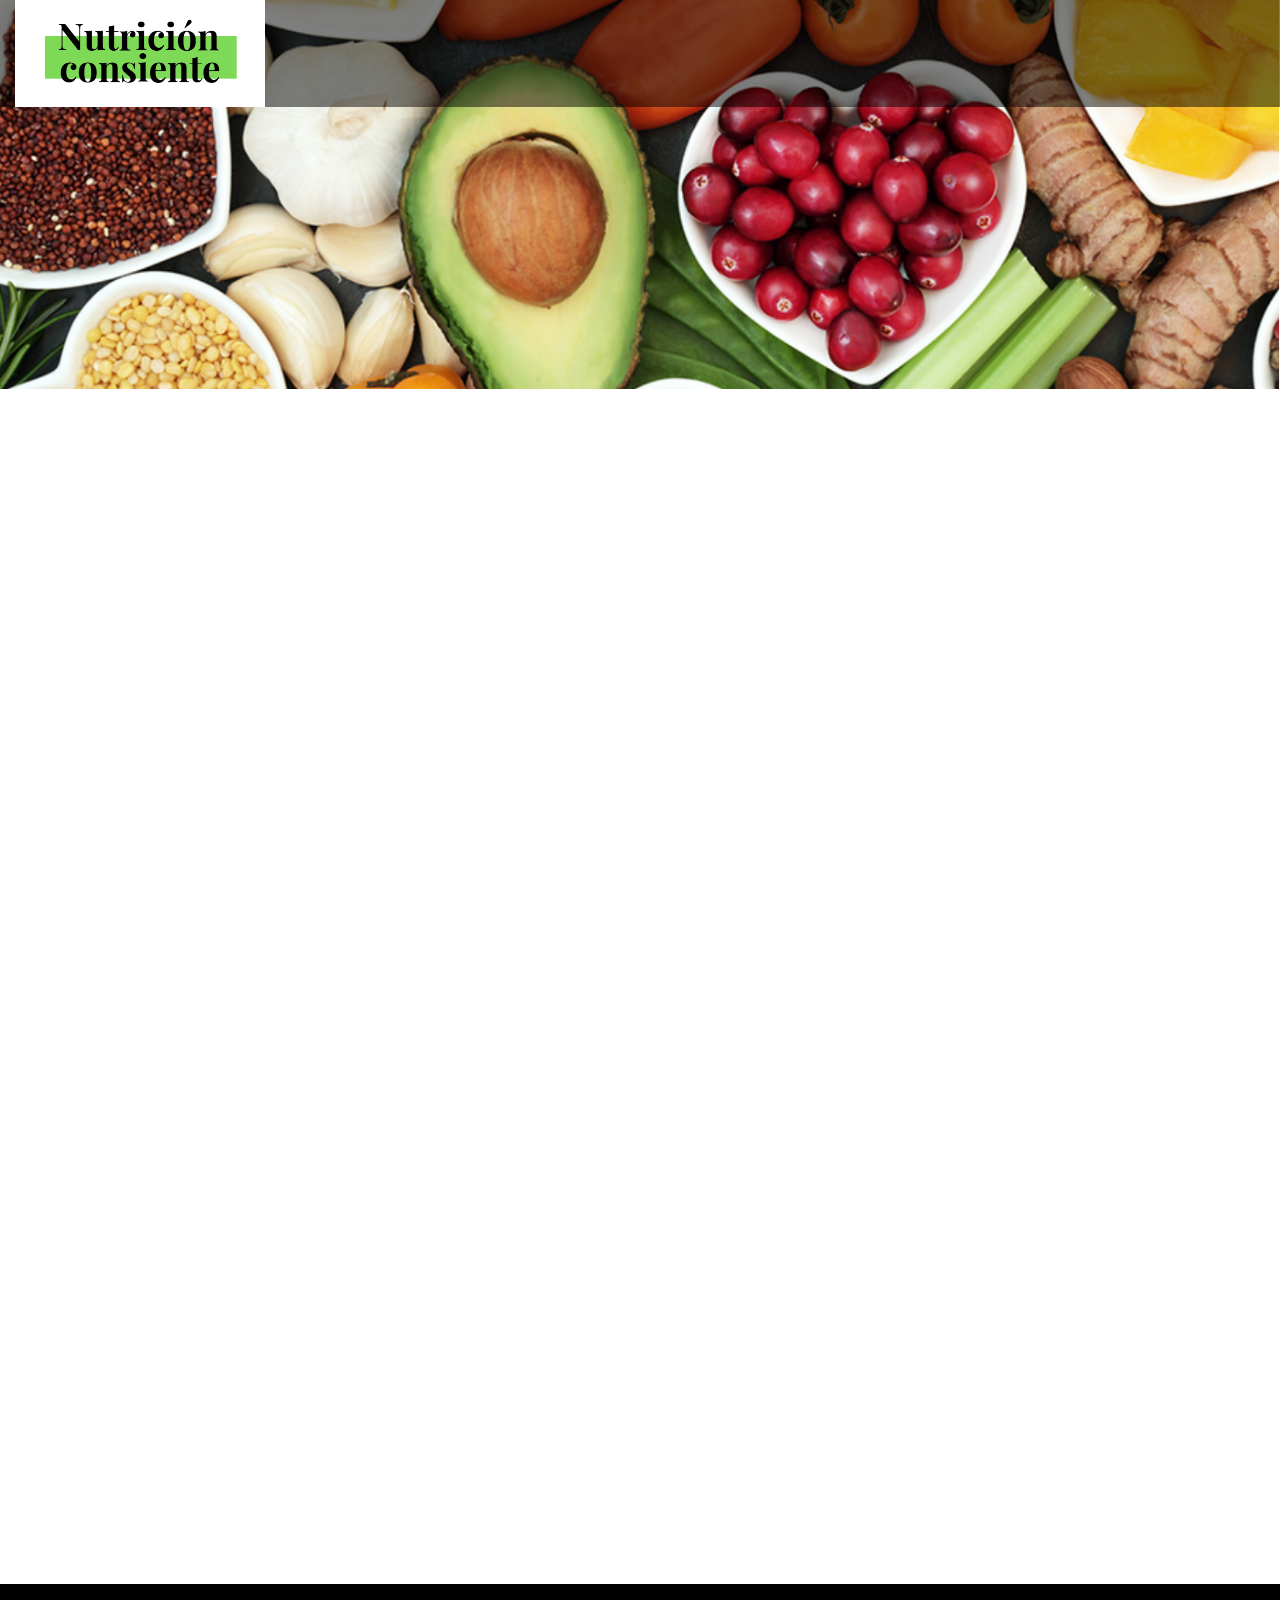
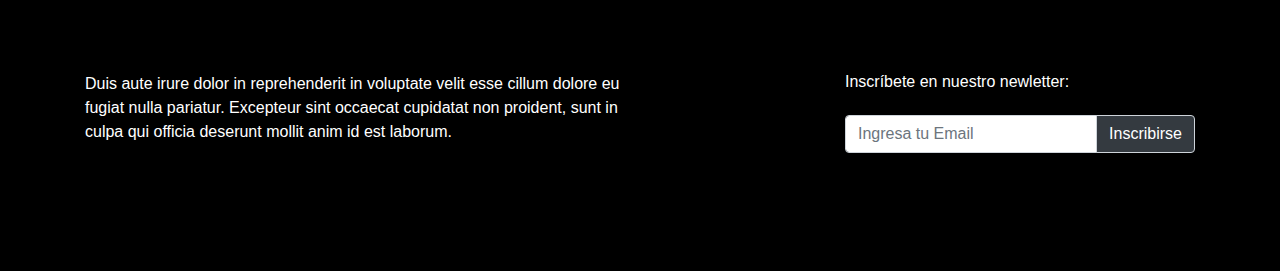
<file: categorias.html>
<!DOCTYPE html>
<html lang="en">
<head>
	
	<meta charset="UTF-8">

	<meta name="viewport" content="width=device-width, initial-scale=1">

	<title>Nutrición consciente</title>

	<link rel="icon" href="img/icono.jpg">

	<link rel="stylesheet" href="css/bootstrap.min.css">

	<link rel="stylesheet" href="css/plugins/jquery.jdSlider.css">

	<link rel="stylesheet" type="text/css" href="css/style.css">

	<link rel="stylesheet" href="https://maxcdn.bootstrapcdn.com/bootstrap/4.1.3/css/bootstrap.min.css">

	<link rel="stylesheet" href="https://use.fontawesome.com/releases/v5.7.2/css/all.css" integrity="sha384-fnmOCqbTlWIlj8LyTjo7mOUStjsKC4pOpQbqyi7RrhN7udi9RwhKkMHpvLbHG9Sr" crossorigin="anonymous">

	<script src="https://ajax.googleapis.com/ajax/libs/jquery/3.3.1/jquery.min.js"></script>

	<script src="https://cdnjs.cloudflare.com/ajax/libs/popper.js/1.14.3/umd/popper.min.js"></script>

	<script src="js/jquery.min.js"></script>

	<script src="js/plugins/jquery.jdSlider-latest.js"></script>

	<script src="js/popper.min.js"></script>

	<script src="js/bootstrap.min.js"></script>

	<script src="js/plugins/pagination.min.js"></script>

	<script src="js/plugins/jquery.superscrollorama.js"></script>

	<script src="js/plugins/TweenMax.min.js"></script>

</head>

<body>

<!--=====================================
HEADER
======================================-->
	<header class="container-fluid">
		<div class="container-fluid">
			<div class="row">
				<!--LOGO-->
				<div class="col-10 col-sm-11 col-md-8 col-lg-6 p-xl-0">
					<a href="index.html">
						<img src="img/logo.png" alt="Nutricion consciente" class="img-fluid logotipo">
					</a>
				</div>
				<!--REDES-->
				<div class="d-none d-md-block col-1 col-lg-1 redes">
					<ul class="d-flex justify-content-center pt-3 mt-1">
						<li>
							<a href="">
								<i class="fab fa-facebook-f lead rounded-circle text-white mr-3"></i>
							</a>
						</li>
						<li>
							<a href="">
								<i class="fab fa-instagram lead rounded-circle text-white mr-3"></i>
							</a>
						</li>
						<li>
							<a href="">
								<i class="fab fa-youtube lead rounded-circle text-white mr-3"></i>
							</a>
						</li>
					</ul>
				</div>

				<div class="col-2 col-sm-1 col-md-3 col-lg-5 d-flex justify-content-end pt-3 mt-1">
				<!--BUSCADOR-->
					<div class="d-none d-md-block pr-4 pr-lg-5 mt-1">
						<i class="fas fa-search lead" data-toggle="collapse" data-target="#buscador"></i>
					</div>	
				<!--MENU HAMBURGUESA-->
					<div>
						<i class="fas fa-bars lead"></i>
					</div>
				</div>

				<div id="buscador" class="collapse col-12">					
					<div class="input-group float-right w-50 pl-xl-5 pb-3">					
						<input type="text" class="form-control" placeholder="Buscar">
						<div class="input-group-append">				
							<span class="input-group-text">
								<i class="fas fa-search"></i>
							</span>
						</div>
					</div>
				</div>				
			</div>
		</div>
	</header>


<!--=====================================
REDES PARA MOBILE
======================================-->
	<div class="d-block d-md-none redes redesMovil bg-white w-100">
		<ul class="d-flex justify-content-center pt-3 mt-1">
			<li>
				<a href="">
					<i class="fab fa-facebook-f lead rounded-circle text-white mr-3"></i>
				</a>
			</li>
			<li>
				<a href="">
					<i class="fab fa-instagram lead rounded-circle text-white mr-3"></i>
				</a>
			</li>
			<li>
				<a href="">
					<i class="fab fa-youtube lead rounded-circle text-white mr-3"></i>
				</a>
			</li>
		</ul>
	</div>

<!--=====================================
BANNER
======================================-->
	<div class="bannerEstatico"></div>

	<section class="jd-slider fade-slider">
		<div class="slide-inner">
			<ul class="slide-area">
				<li>
					<img src="img/slide1.png" alt="Desayuno" class="img-fluid">
				</li>				
			</ul>
		</div>
		<div class="controller d-none">
			<a class="auto" href="#">
				<i class="fas fa-play fa-xs"></i>
				<i class="fas fa-pause fa-xs"></i>
			</a>
		<div class="indicate-area"></div>
		</div>
	</section>

<!--=====================================
BUSCADOR PARA MOBILE
======================================-->
	<div class="container-fluid d-block d-md-none py-3 bg-white">
		<div class="input-group input-group-sm">
			<input type="text" name="" placeholder="Buscar" class="form-control">
			<div class="input-group-append">
				<span class="input-group-text"><i class="fas fa-search"></i></span>
			</div>
		</div>
	</div>

<!--=====================================
MENU
======================================-->

	<div class="container-fluid menu">
		<a href="#" class="btnClose">X</a>
		<ul class="nav flex-column text-center">
		    <li class="nav-item">
		      <a class="nav-link text-white" href="#">Nosotros</a>
		    </li>
		    <li class="nav-item">
		      <a class="nav-link text-white" href="#">Recetas</a>
		    </li>
		    <li class="nav-item">
		      <a class="nav-link text-white" href="#">Servicios</a>
		    </li>
		    <li class="nav-item">
		      <a class="nav-link text-white" href="#">Contacto</a>
		    </li>
		</ul>
	</div>

<!--=====================================
CONTENIDO PRINCIPAL
======================================-->
	<div class="container-fluid bg-white contenido pb-4">
		<div class="container principal">
			<!-- BREADCRUMB -->
			<ul class="breadcrumb bg-white pt-2 mb-2 mb-md-4">
				<li class="breadcrumb-item"><a href="index.html">Inicio</a></li>
				<li class="breadcrumb-item active">Desayunos</li>
			</ul>
			<div class="row">
				<!-- COLUMNA IZQUIERDA -->
				<div class="col-12 col-md-8 col-lg-10 p-0 pr-md-3 pr-lg-5">
					<!-- ARTÍCULO 01 -->
					<div class="row articulo">
						<div class="col-12 col-lg-5">
							<a href="articulos.html">
								<h5 class="d-block d-lg-none py-3">Inmunonutrición</h5>
							</a>		
							<a href="articulos.html">
								<img src="img/inmunonutricion.jpg" alt="Inmunonutrición" class="img-fluid" width="100%">
							</a>
						</div>
						<div class="col-12 col-lg-7 introArticulo">						
							<a href="articulos.html">
								<h4 class="d-none d-lg-block">Inmunonutrición</h4>
							</a>
							<p class="my-2 my-lg-5">Lorem ipsum dolor sit amet, consectetur adipisicing elit. Tempore, minus magni ipsam nisi accusantium ipsa! Incidunt neque ad, iure omnis saepe est...</p>
							<a href="articulos.html" class="float-right">Leer Más</a>
							<div class="fecha">11.03.2018</div>
						</div>
					</div>
					<hr class="mb-4 mb-lg-3">
					<!-- ARTÍCULO 02 -->
					<div class="row articulo">
						<div class="col-12 col-lg-5">
							<a href="articulos.html">
								<h5 class="d-block d-lg-none py-3">Recetas Gluten Free</h5>
							</a>
							<a href="articulos.html">
								<img src="img/glutenfree.jpg" alt="Recetas Gluten Free" class="img-fluid" width="100%">
							</a>
						</div>
						<div class="col-12 col-lg-7 introArticulo">
							<a href="articulos.html">
								<h4 class="d-none d-lg-block">Recetas Gluten Free</h4>
							</a>
							<p class="my-2 my-lg-5">Lorem ipsum dolor sit amet, consectetur adipisicing elit. Tempore, minus magni ipsam nisi accusantium ipsa! Incidunt neque ad, iure omnis saepe est...</p>
							<a href="articulos.html" class="float-right">Leer Más</a>
							<div class="fecha">30.09.2018</div>
						</div>
					</div>

					<hr class="mb-4 mb-lg-3">

					<!-- ARTÍCULO 03 -->
					<div class="row articulo">
						<div class="col-12 col-lg-5">
							<a href="articulos.html">
								<h5 class="d-block d-lg-none py-3">Nuestra microbiota</h5>
							</a>
							<a href="articulos.html">
								<img src="img/microbiota.jpg" alt="Nuestra microbiota" class="img-fluid" width="100%">
							</a>
						</div>
						<div class="col-12 col-lg-7 introArticulo">
							<a href="articulos.html">
								<h4 class="d-none d-lg-block">Nuestra microbiota</h4>
							</a>
							<p class="my-2 my-lg-5">Lorem ipsum dolor sit amet, consectetur adipisicing elit. Tempore, minus magni ipsam nisi accusantium ipsa! Incidunt neque ad, iure omnis saepe est...</p>
							<a href="articulos.html" class="float-right">Leer Más</a>
							<div class="fecha">30.09.2018</div>
						</div>
					</div>
					
					<hr class="mb-4 mb-lg-3">

					<div class="container d-none d-md-block">
						<ul class="pagination justify-content-center"></ul>
					</div>
				</div>
				<!-- COLUMNA DERECHA -->
				<div class="d-none d-md-block pt-md-4 pt-lg-0 col-md-4 col-lg-2">
				<!-- COMENTARIOS RECIENTES -->
					<div class="my-4">
						<h4>Articulos destacados</h4>
						<div class="d-flex my-3">					
							<div class="w-100 w-xl-50 pr-3 pt-2">						
								<a href="articulos.html">
									<img src="img/articulo.jpg" alt="Articulo" class="img-fluid">
								</a>
							</div>
							<div>
								<a href="articulos.html" class="text-secondary">
									<p class="small">Lorem ipsum dolor sit amet, consectetur adipisicing elit.</p>
								</a>
							</div>
						</div>
						<div class="d-flex my-3">		
							<div class="w-100 w-xl-50 pr-3 pt-2">
								<a href="articulos.html">
									<img src="img/articulo.jpg" alt="Lorem ipsum dolor sit amet" class="img-fluid">
								</a>
							</div>
							<div>
								<a href="articulos.html" class="text-secondary">
									<p class="small">Lorem ipsum dolor sit amet, consectetur adipisicing elit.</p>
								</a>
							</div>
						</div>
						<div class="d-flex my-3">
							<div class="w-100 w-xl-50 pr-3 pt-2">			
								<a href="articulos.html">
									<img src="img/articulo.jpg" alt="Lorem ipsum dolor sit amet" class="img-fluid">
								</a>
							</div>
							<div>
								<a href="articulos.html" class="text-secondary">
									<p class="small">Lorem ipsum dolor sit amet, consectetur adipisicing elit.</p>
								</a>
							</div>
						</div>
					</div>
					<!-- PUBLICIDAD -->
					<div class="my-4">
						<img src="img/publicidad.gif" class="img-fluid">
					</div>	
					<div class="my-4">
						<img src="img/publicidad.gif" class="img-fluid">
					</div>	
				</div>
			</div>
		</div>
	</div>

	<footer class="container-fluid d-none d-md-block">
		<div class="container">
			<div class="row">
				<div class="col-md-7 col-lg-6 pt-5">
					<p>Duis aute irure dolor in reprehenderit in voluptate velit esse
						cillum dolore eu fugiat nulla pariatur. Excepteur sint occaecat cupidatat non
						proident, sunt in culpa qui officia deserunt mollit anim id est laborum.
					</p>
				</div>
				<div class="d-none d-lg-block col-lg-1 col-xl-2"></div>
				<div class="col-md-5 col-lg-5 col-xl-4 pt-5">				
				<h6 class="text-white">Inscríbete en nuestro newletter:</h6>
				<div class="input-group my-4">					
					<input type="text" class="form-control" placeholder="Ingresa tu Email">
					<div class="input-group-append">					
						<span class="input-group-text bg-dark text-white">Inscribirse</span>
					</div>
				</div>
				<div class="p-0 w-100 pt-2">				
					<ul class="d-flex justify-content-left p-0">						
						<li>
							<a href="https://www.facebook.com" target="_blank">
								<i class="fab fa-facebook-f lead text-white mr-3 mr-sm-4"></i>
							</a>
						</li>
						<li>
							<a href="#" target="_blank">
								<i class="fab fa-instagram lead text-white mr-3 mr-sm-4"></i>
							</a>
						</li>
						<li>
							<a href="#" target="_blank">
								<i class="fab fa-youtube lead text-white mr-3 mr-sm-4"></i>
							</a>
						</li>
					</ul>
				</div>
				</div>
			</div>	
		</div>
		
	</footer>



	<script type="text/javascript" src="js/app.js"></script>
</body>
</html>
</file>
<file: css/style.css>
*{
	box-sizing: border-box; 
	margin: 0;
	padding: 0;
}

a:visited, a:link, a:hover, a:focus, a:active{
	text-decoration: none;
	list-style: none;
	color: black;
}

ul,li{
	list-style: none;
}

header{
	position: fixed;
	top:0;
	left: 0;
	z-index: 5;
	background: rgba(0,0,0,.5);
}

header .logotipo{
	width: 40%;
}

.redes ul li i {
	width: 35px;
	line-height: 35px;
	text-align: center;
	cursor: pointer;
}

.redes ul li i.fa-facebook-f{
	background: #1475E0
}

.redes ul li i.fa-instagram{
	background: #B18768
}

.redes ul li i.fa-youtube{
	background: #F95F62
}

.fa-search{
	padding-right: 55px;
	margin-top: 6px;
	cursor: pointer;
}

.fa-bars{
	font-size:35px;
	padding-right: 30px;
	padding-top: 6px;
	cursor: pointer;
}

.redesMovil{
	position: fixed;
	bottom: 0px;
	left: 50%;
	z-index: 10;
	transform: translate(-50%,0%);
}

.fade-slider{
	position: fixed;
	z-index: -1;
	top: 0;
	left: 0;
}

.bannerEstatico{
	background: rgba(0,0,0,0);
}

.menu{
	position: fixed;
	z-index: 100;
	width: 100%;
	height: 100%;
	top: 0;
	left:0;
	background: rgba(0,0,0,.8);
	overflow-x: hidden;
	display: none;
	font-size: 34px;
	line-height:70px;
}

.btnClose{
	position: absolute;
	color: white;
	top: 60px;
	right: 25%;
}

.menu .nav{
	margin-top: 8%;
}

.grid figure{
	position:relative;
	border-top:0px;
	border-bottom:0px;
	border-left:8px solid white;
	border-right:8px solid white;
	cursor:pointer;
	transition:1s all;
}

.grid .columna1{
	width:40%;
}

.grid .photo1{
	height:400px;
	background:url(../img/desayunos.jpg);
	background-size:cover;
	background-position:left;
}

.grid .photo2{
	height:300px;
	background:url(../img/plato.jpg);
	background-size:cover;
	background-position:left;
}

.grid .photo3{
	height:300px;
	background:url(../img/panes.jpg);
	background-size:cover;
	background-position:left;
}

.grid .photo4{
	height:300px;
	background:url(../img/ensaladas.jpg);
	background-size:cover;
	background-position:left;
}

.grid .photo5{
	height:400px;
	background:url(../img/postres.jpeg);
	background-size:cover;
	background-position:left;
}

.grid .photo6{
	height:200px;
	background:url(../img/imagen1.jpg);
	background-size:cover;
	background-position:left;
}

.grid figure p{
	position:absolute;
	left:0px;
	bottom:-16px;
	width:100%;
	background:rgba(0,0,0,.7);
	color:white;
	font-weight: 100;
	font-size:20px;
}

.grid figure p:hover{
	background:#4caf50;
}

.contenidoInicio{
	transform: translate(0%,-2%);
}

.contenido{
	margin-top: 130px;
}

.articulo{
	background-color: #b0bec5;
	padding: 20px;
}

.introArticulo{
	position: relative;
}

.fecha{
	position: absolute;
	right: 10px;
	top: 0;
	padding:5px 10px;
	color: #607d8b;
}

.page-item.active .page-link{
	background:#4caf50;
	color:white;
	border:1px solid #bbb;
}

.page-link{
	color:#4caf50;
}

.page-link:hover{
	color:#4caf50;
}

.breadcrumb{
	font-size: 30px;
}

.breadcrumb-item+.breadcrumb-item::before {
    display: inline-block;
    padding-right: .5rem;
    color: #6c757d;
    content: ">";
}

.fechaArticulo{
	position: absolute;
	left: 500px;
	top:6px;
	font-size: 20px;
}

.btnF{
	background: #1475E0;
}

.btnT{
	background: #00A6FF;
}

.btnG{
	background: #DD4D41;
}

footer{
	background-color: black;
	padding: 40px;
	color: white;
}



@media(max-width: 1199px) and (min-width: 992px){
	.btnClose{
	top: 35px;
}

	header .logotipo{
	width: 52%;
}



}

@media(max-width: 991px) and (min-width: 768px){
	header .logotipo{
	width: 50%;
	margin-top: 0;
}
	.fa-search{
	padding-right: 40px;
	margin-top: 4px;
}

	.menu .nav{
	margin-top: 12%;
}

	.btnClose{
	top: 45px;
}

	.grid figure p{
		font-size:16px;
}

	.grid .photo1{
		height:300px;
}

	.grid .photo2{
		height:200px;
}

	.grid .photo3{
		height:200px;
}

	.grid .photo4{
		height:200px;
}

	.grid .photo5{
		height:300px;
}

	.fecha{
		top:-313px;
}

	.fechaArticulo{
		left: 350px;
}

	.btnCompartir .btn-group button, .btnCompartir .btn-group button span{
		font-size:14px;
		padding:6px;
}

}

@media(max-width: 767px) and (min-width: 576px){
	header .logotipo{
	width: 48%;
}

	.btnClose{
	top: 20px;
}

	.grid .columna1{
	width:50%;
}

	.grid .photo1{
		height:200px;
}

	.grid .photo2{
		height:200px;
}

	.grid .photo3{
		height:200px;
}

	.grid .photo4{
		height:200px;
}

	.grid .photo5{
		height:200px;
}

	.grid .photo6{
		height:200px;
}

	.grid figure p{
		font-size:14px;
}

	.fecha{
		top:-350px;
	}

	.fechaArticulo{
		padding-bottom: 12px;
}

	.tituloArticulo{
		padding-bottom: 12px;
}

	.fechaArticulo{
		left: 420px;
}

	.btnCompartir .btn-group button, .btnCompartir .btn-group button span{
		font-size:14px;
		padding:6px;
}
}

@media(max-width: 575px){
	header .logotipo{
	width: 75%;
}

	.fa-bars{
	font-size: 40px
	}

	.menu .nav{
	margin-top: 22%;
}

	.btnClose{
	top: 55px;
}

	.grid figure p{
	font-size:12px;
}
	.grid .photo1{
		height:100px;
}

	.grid .photo2{
		height:100px;
}

	.grid .photo3{
		height:100px;
}

	.grid .photo4{
		height:100px;
}

	.grid .photo5{
		height:100px;
}

	.grid .photo6{
		height:100px;
}

	.grid figure{
		border-left:4px solid white;
		border-right:4px solid white;

}
	.fecha{
		top:-267px;
		font-size:14px;
	}

	.breadcrumb{
		font-size: 25px;
}

	.breadArticulo{
		display: none;
	}

	.fechaArticulo{
		left: 330px;
}

	.btnCompartir .btn-group button, .btnCompartir .btn-group button span{
		font-size:12px;
		padding:4px;
}
}
</file>
